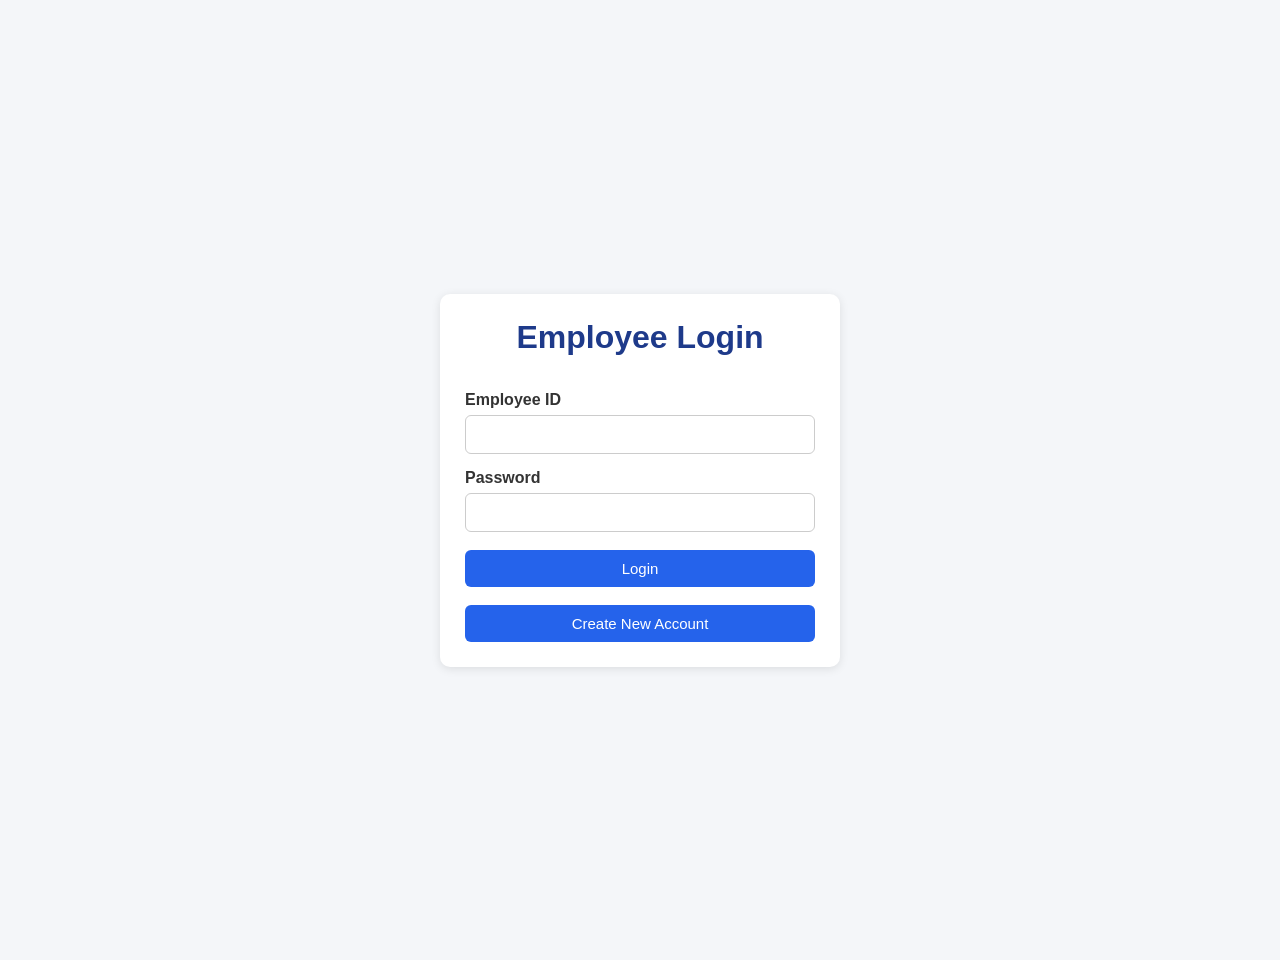
<file: src/main/webapp/pages/login.html>
<!DOCTYPE html>
<html lang="en">

<head>

    <meta charset="UTF-8">
    <meta name="viewport"
          content="width=device-width, initial-scale=1.0">

    <title>Employee Login</title>

    <link rel="stylesheet" href="../css/common.css">
    <link rel="stylesheet" href="../css/login.css">

</head>

<body>

<div class="container">

    <div class="card">

        <h1>Employee Login</h1>

        <form action="../login" method="post">

            <label for="employeeId">
                Employee ID
            </label>

            <input
                    type="text"
                    id="employeeId"
                    name="employeeId"
                    required>

            <label for="password">
                Password
            </label>

            <input
                    type="password"
                    id="password"
                    name="password"
                    required>

            <button type="submit">
                Login
            </button>

            <button
                    type="button"
                    onclick="window.location.href='register.html'">
                Create New Account
            </button>

        </form>

    </div>

</div>

</body>

</html>
</file>
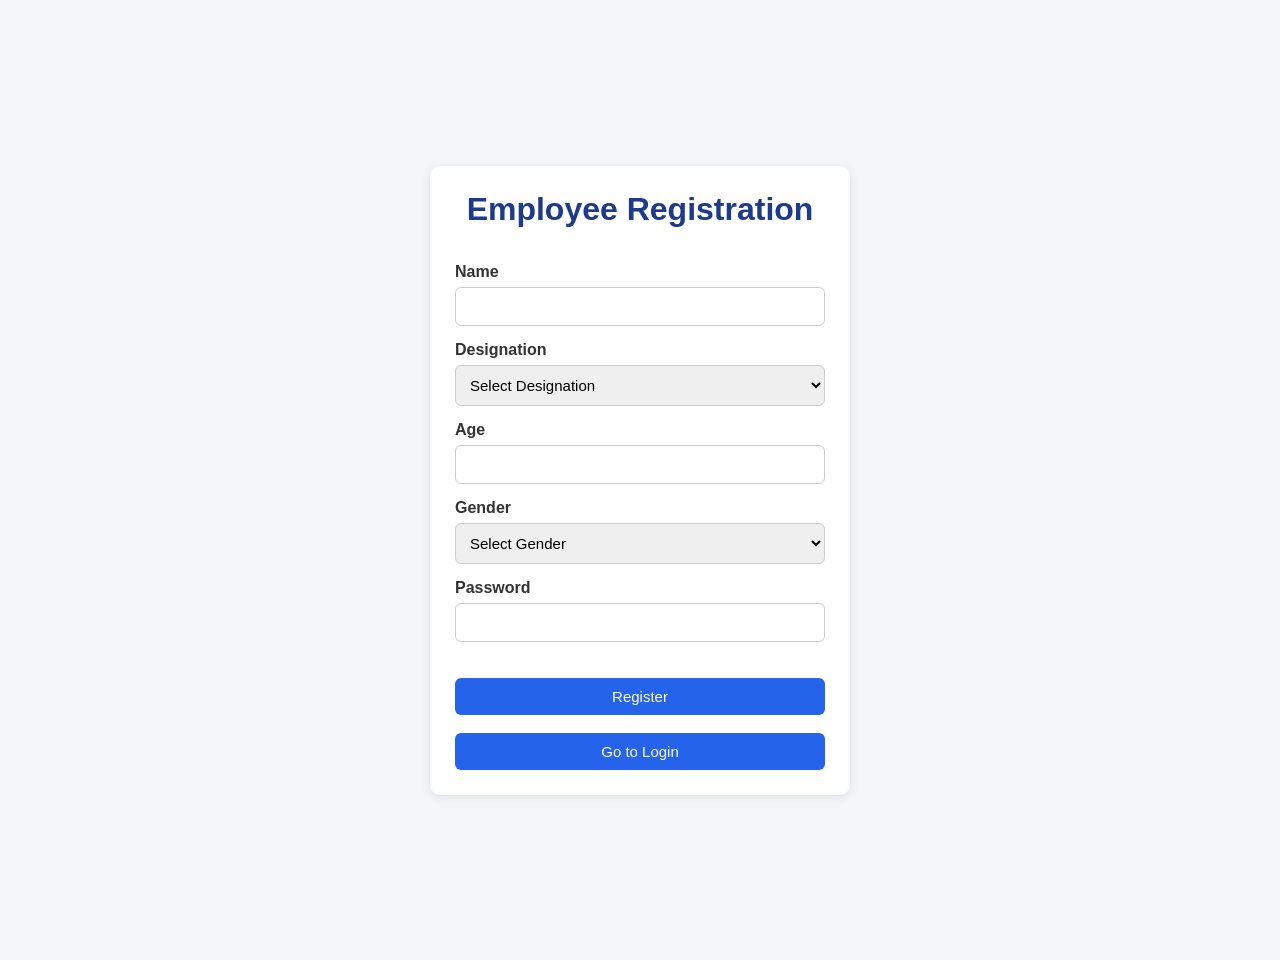
<file: src/main/webapp/pages/register.html>
<!DOCTYPE html>
<html lang="en">

<head>

    <meta charset="UTF-8">
    <meta name="viewport"
          content="width=device-width, initial-scale=1.0">

    <title>Employee Registration</title>

    <link rel="stylesheet" href="../css/common.css">
    <link rel="stylesheet" href="../css/register.css">

</head>

<body>

<div class="container">

    <div class="card">

        <h1>Employee Registration</h1>

        <form action="../register" method="post">

            <label for="name">Name</label>

            <input
                    type="text"
                    id="name"
                    name="name"
                    required>

            <label for="designation">Designation</label>

            <select
                    id="designation"
                    name="designation"
                    required>

                <option value="">Select Designation</option>
                <option value="EXECUTIVE">Executive</option>
                <option value="LEAD">Lead</option>
                <option value="MANAGER">Manager</option>

            </select>

            <label for="age">Age</label>

            <input
                    type="number"
                    id="age"
                    name="age"
                    min="18"
                    required>

            <label for="gender">Gender</label>

            <select
                    id="gender"
                    name="gender"
                    required>

                <option value="">Select Gender</option>
                <option value="MALE">Male</option>
                <option value="FEMALE">Female</option>

            </select>

            <label for="password">Password</label>

            <input
                    type="password"
                    id="password"
                    name="password"
                    required>

            <br>

            <button type="submit">
                Register
            </button>

            <button type="button"
                    onclick="window.location.href='login.html'">
                Go to Login
            </button>

        </form>

    </div>

</div>

</body>

</html>
</file>
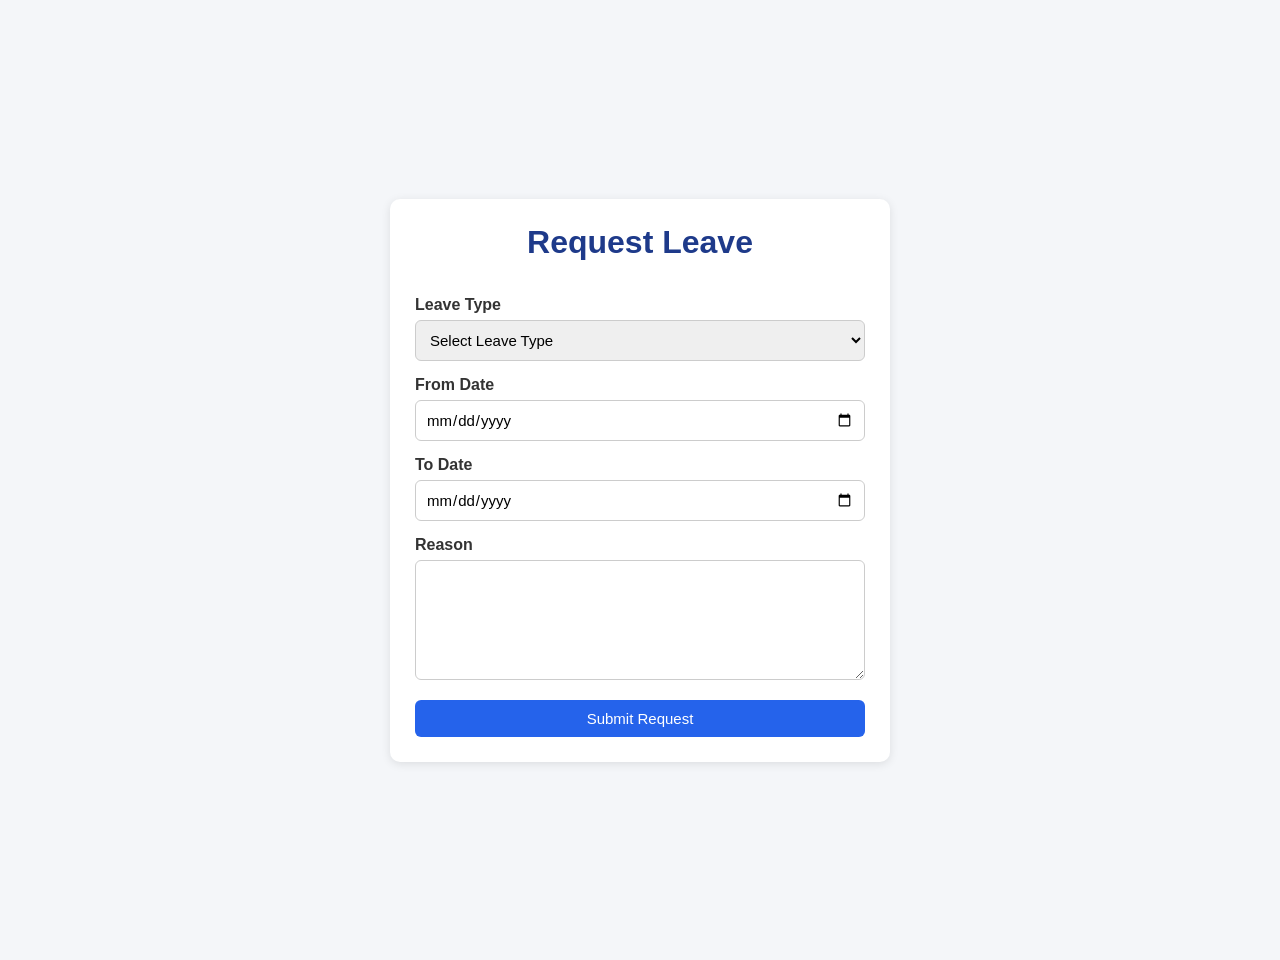
<file: src/main/webapp/pages/requestLeave.html>
<!DOCTYPE html>
<html lang="en">

<head>

    <meta charset="UTF-8">
    <meta name="viewport"
          content="width=device-width, initial-scale=1.0">

    <title>Request Leave</title>

    <link rel="stylesheet" href="../css/common.css">
    <link rel="stylesheet" href="../css/requestLeave.css">

</head>

<body>

<div class="container">

    <div class="card">

        <h1>Request Leave</h1>

        <form action="../requestLeave" method="post">

            <label for="leaveType">Leave Type</label>

            <select
                    id="leaveType"
                    name="leaveType"
                    required>

                <option value="">Select Leave Type</option>
                <option value="CL">Casual Leave</option>
                <option value="SL">Sick Leave</option>
                <option value="ML">Maternity Leave</option>
                <option value="PL">Paternity Leave</option>
                <option value="LWP">Leave Without Pay</option>

            </select>

            <label for="fromDate">From Date</label>

            <input
                    type="date"
                    id="fromDate"
                    name="fromDate"
                    required>

            <label for="toDate">To Date</label>

            <input
                    type="date"
                    id="toDate"
                    name="toDate"
                    required>

            <label for="reason">Reason</label>

            <textarea
                    id="reason"
                    name="reason"
                    rows="5"
                    required></textarea>

            <button type="submit">
                Submit Request
            </button>

        </form>

    </div>

</div>

</body>

</html>
</file>
<file: src/main/webapp/css/common.css>
*{
    margin:0;
    padding:0;
    box-sizing:border-box;
    font-family:Arial,sans-serif;
}

body{
    background:#f4f6f9;
    color:#333;
    padding:30px;
}

h1,h2,h3{
    text-align:center;
    color:#1e3a8a;
    margin-bottom:20px;
}

a{
    text-decoration:none;
}

button,
input[type="submit"]{
    background:#2563eb;
    color:white;
    border:none;
    padding:10px 18px;
    border-radius:6px;
    cursor:pointer;
    font-size:15px;
}

button:hover,
input[type="submit"]:hover{
    background:#1d4ed8;
}

table{
    width:100%;
    border-collapse:collapse;
    margin-top:20px;
    background:white;
}

th{
    background:#2563eb;
    color:white;
    padding:12px;
}

td{
    padding:10px;
    text-align:center;
}

tr:nth-child(even){
    background:#f8fafc;
}

.container{
    width:80%;
    margin:auto;
}

.card{
    background:white;
    padding:25px;
    border-radius:10px;
    box-shadow:0 2px 10px rgba(0,0,0,0.1);
}
input,
select{
    width:100%;
}
</file>
<file: src/main/webapp/css/login.css>
.container{
    display:flex;
    justify-content:center;
    align-items:center;
    min-height:100vh;
}

.card{
    width:400px;
}

form{
    display:flex;
    flex-direction:column;
}

label{
    margin-top:15px;
    margin-bottom:6px;
    font-weight:bold;
}

input{
    padding:10px;
    border:1px solid #ccc;
    border-radius:6px;
    font-size:15px;
}

button{
    margin-top:18px;
    width:100%;
}
</file>
<file: src/main/webapp/css/register.css>
.container{
    display:flex;
    justify-content:center;
    align-items:center;
    min-height:100vh;
}

.card{
    width:420px;
}

form{
    display:flex;
    flex-direction:column;
}

label{
    margin-top:15px;
    margin-bottom:6px;
    font-weight:bold;
}

input,
select{
    padding:10px;
    border:1px solid #ccc;
    border-radius:6px;
    font-size:15px;
}

button{
    margin-top:18px;
    width:100%;
}
</file>
<file: src/main/webapp/css/requestLeave.css>
.container{
    display:flex;
    justify-content:center;
    align-items:center;
    min-height:100vh;
}

.card{
    width:500px;
}

form{
    display:flex;
    flex-direction:column;
}

label{
    margin-top:15px;
    margin-bottom:6px;
    font-weight:bold;
}

input,
select,
textarea{
    width:100%;
    padding:10px;
    border:1px solid #ccc;
    border-radius:6px;
    font-size:15px;
}

textarea{
    resize:vertical;
    min-height:120px;
}

button{
    margin-top:20px;
    width:100%;
}
</file>
